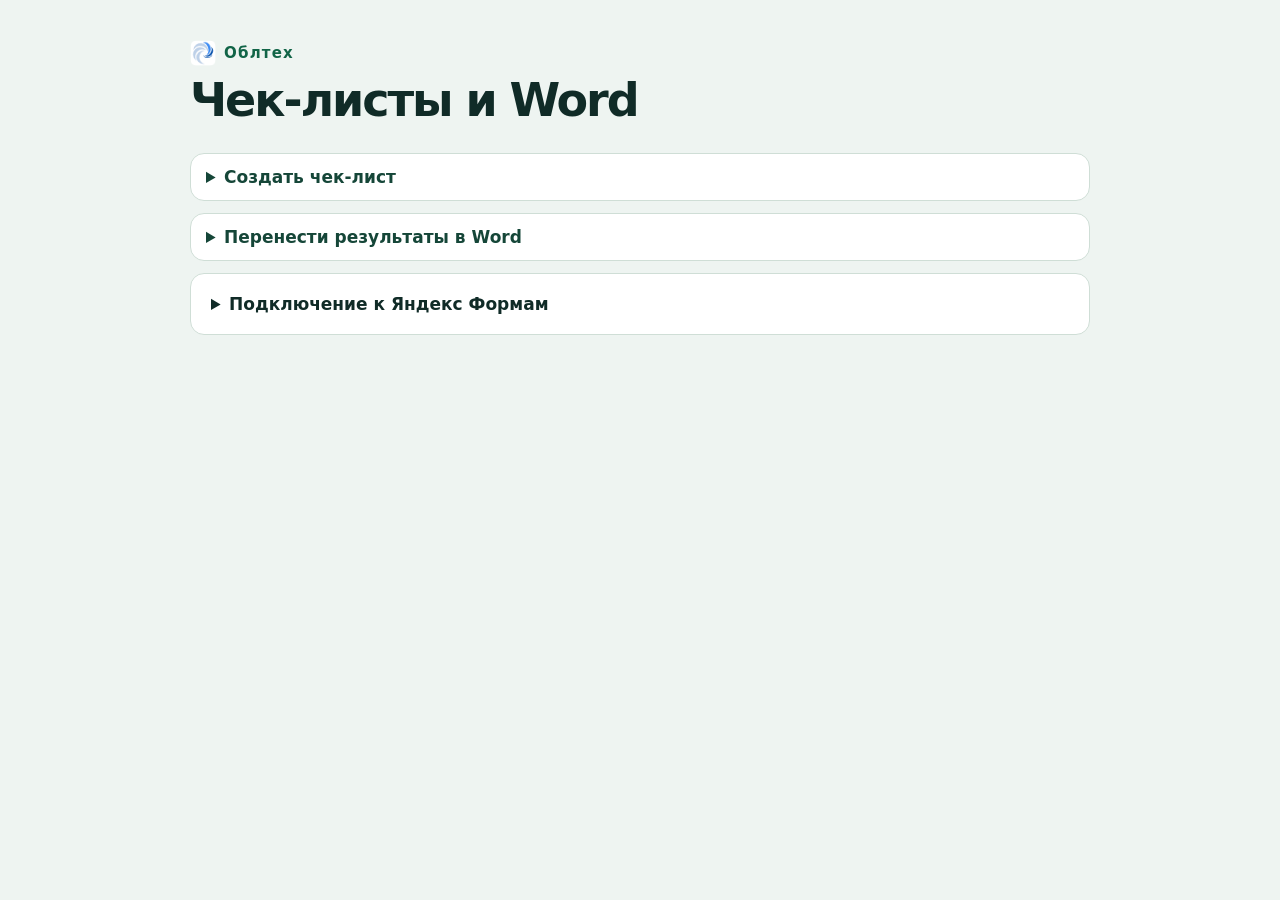
<file: index.html>
<!doctype html>
<html lang="ru">
<head>
  <meta charset="utf-8">
  <meta name="viewport" content="width=device-width,initial-scale=1">
  <title>Облтех — чек-листы и Word</title>
  <link rel="stylesheet" href="style.css">
  <script type="module" src="app.mjs"></script>
</head>
<body>
  <main>
    <header>
      <p class="brand"><img src="icons/icon-32.png" alt="" width="26" height="26"> Облтех</p>
      <h1>Чек-листы и Word</h1>
    </header>

    <details class="workflow" id="checklist-workflow">
    <summary>Создать чек-лист</summary>
    <form id="builder" novalidate>
      <fieldset id="content">
        <section>
          <h2>Задача</h2>
          <label for="jira">Ссылка на Jira</label>
          <div class="line">
            <input id="jira" type="url" placeholder="https://jira.mos.social/browse/ПРОЕКТ-123">
            <button id="import" type="button">Загрузить из Jira</button>
          </div>
          <label for="title">Название формы</label>
          <input id="title" required>
          <label for="intro">Вводные данные для тестировщиков</label>
          <textarea id="intro" rows="4"></textarea>
        </section>

        <details>
          <summary>Тестовые стенды</summary>
          <div id="stands"></div>
          <button id="add-stand" class="add-row" type="button">+ Добавить стенд</button>
          <p class="note">ФИО и версию тестировщик заполнит в самой форме.</p>
        </details>

        <details>
          <summary>Кейсы <span id="count" aria-label="Количество кейсов"></span></summary>
          <div id="cases"></div>
          <button id="add-case" class="add-row" type="button">+ Добавить кейс</button>
          <label class="checkbox"><input id="include-unchecked" type="checkbox"> Добавить статус «Не проверено»</label>
          <p class="note">К каждому кейсу добавятся статусы «Работает» и «Не работает», необязательный комментарий и загрузка скриншотов.</p>
        </details>
      </fieldset>

      <footer>
        <div class="line actions">
          <button class="primary" id="create" type="submit">Создать черновик</button>
          <a id="result" class="button" target="_blank" rel="noopener" hidden>Открыть черновик ↗</a>
          <button id="next" type="button" hidden>Новая задача</button>
        </div>
        <p id="status" role="status" aria-live="polite"></p>
      </footer>
    </form>
    </details>

    <details class="workflow" id="word-workflow">
      <summary>Перенести результаты в Word</summary>
      <iframe id="word-exporter" title="Экспорт результатов тестирования в Word" data-src="word/index.html" hidden></iframe>
    </details>

      <details id="settings">
        <summary>Подключение к Яндекс Формам</summary>
        <label for="mode">Тип организации и входа</label>
        <select id="mode">
          <option value="identity">Yandex Identity Hub · OAuth</option>
          <option value="business">Яндекс 360 для бизнеса · OAuth</option>
          <option value="iam">Yandex Cloud · IAM</option>
        </select>
        <div class="grid">
          <div><label for="org">ID организации</label><input id="org" spellcheck="false" autocomplete="off"></div>
          <div><label for="token">Токен доступа</label><input id="token" type="password" autocomplete="off" spellcheck="false"></div>
        </div>
        <label class="checkbox"><input id="remember-token" type="checkbox"> Запомнить токен в этом Chrome</label>
        <p class="note" id="token-status" role="status">Снимите флажок, чтобы удалить сохранённый токен.</p>
        <p class="note"><a href="https://yandex.ru/support/forms/ru/api-ref/access" target="_blank" rel="noopener">Как получить доступ к API</a></p>
        <label for="recipient">Email для результатов</label>
        <input id="recipient" type="email" autocomplete="email" value="mezentsevda@oblteh.ru">
        <p class="note">Оставьте поле пустым, если почтовые уведомления не нужны.</p>
      </details>

  </main>

  <template id="case-row">
    <div class="case">
      <label class="case-label">Кейс <span></span><textarea rows="3" required></textarea></label>
      <div class="reorder">
        <button type="button" data-command="up" aria-label="Переместить кейс выше" title="Выше">↑</button>
        <button type="button" data-command="down" aria-label="Переместить кейс ниже" title="Ниже">↓</button>
        <button type="button" data-command="remove">Убрать</button>
      </div>
    </div>
  </template>
  <template id="stand-row">
    <div class="stand">
      <div class="section-title"><h3>Стенд <span></span></h3><button type="button" data-command="remove">Убрать</button></div>
      <div class="grid">
        <label>Сервер для тестирования<input data-stand="server"></label>
        <label>Профиль<input data-stand="profile"></label>
        <label>Логин<input data-stand="login" autocomplete="off"></label>
        <label>Пароль<input data-stand="access" autocomplete="off"></label>
      </div>
    </div>
  </template>
</body>
</html>
</file>
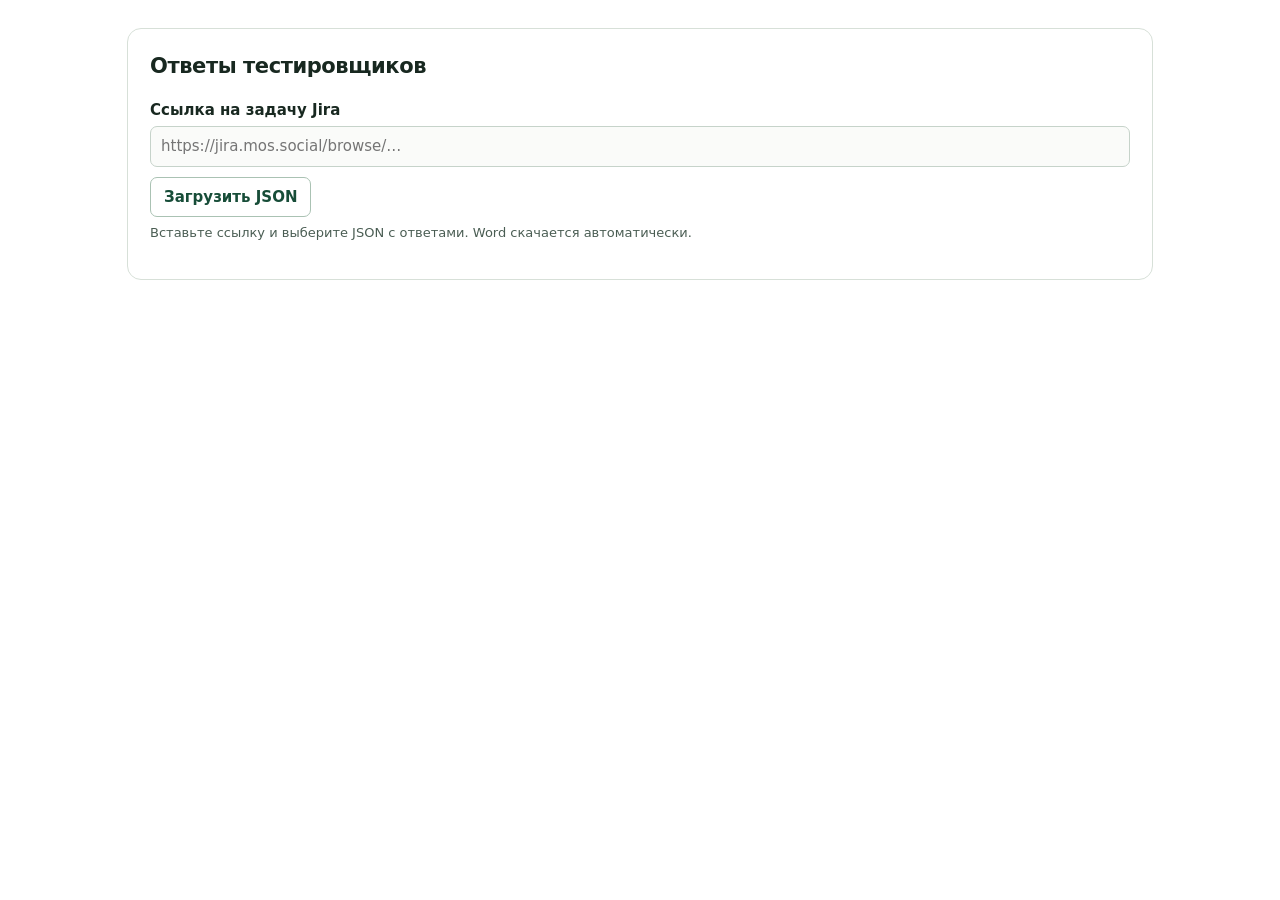
<file: word/index.html>
<!doctype html>
<html lang="ru">
<head>
  <meta charset="utf-8">
  <meta name="viewport" content="width=device-width, initial-scale=1">
  <title>Результаты тестирования в Word</title>
  <link rel="stylesheet" href="style.css">
  <script defer src="vendor/docx.js"></script>
  <script defer src="import.js"></script>
  <script defer src="report.js"></script>
  <script defer src="app.js"></script>
</head>
<body>
  <main>
    <div id="message" class="message" role="status" aria-live="polite" hidden></div>
    <section class="panel" aria-labelledby="import-heading">
      <h2 id="import-heading">Ответы тестировщиков</h2>
      <label for="jira-task">Ссылка на задачу Jira</label>
      <input id="jira-task" type="url" placeholder="https://jira.mos.social/browse/…">
      <div class="toolbar">
        <label class="button file-button">Загрузить JSON<input id="export-file" type="file" accept=".json,application/json"></label>
      </div>
      <p class="hint">Вставьте ссылку и выберите JSON с ответами. Word скачается автоматически.</p>
    </section>
    <details id="report" class="panel" hidden>
      <summary>Данные отчёта <span id="report-task"></span></summary>
      <label>Название задачи<input id="title" placeholder="Укажите название задачи"></label>
      <div class="grid report-fields">
        <label>Функция или версия ПО<input id="version"></label>
        <label>Заявитель или медицинская организация<input id="organization"></label>
        <label>Постусловие<textarea id="postcondition" rows="2"></textarea></label>
      </div>
    </details>
    <details id="results" class="panel" hidden>
      <summary>Кейсы и скриншоты</summary>
      <div class="section-head">
        <div><h2 id="results-heading">Кейсы</h2><p id="summary"></p></div>
        <label class="button file-button">Добавить скриншоты<input id="batch-images" type="file" accept="image/*" multiple></label>
        <button id="retry-images" type="button" hidden>Повторить загрузку скриншотов</button>
      </div>
      <div class="panel" id="unassigned" hidden></div>
      <div id="runs"></div>
    </details>
    <details id="excluded" class="panel" hidden>
      <summary>Исключённые ответы <span id="excluded-count"></span></summary>
      <div id="excluded-runs"></div>
    </details>
    <div class="export-actions" id="export-actions" hidden>
      <button class="primary" id="export" type="button" disabled>Скачать Word</button>
    </div>
  </main>
  <template id="run-template">
    <section class="panel run">
      <div class="run-heading"><h3></h3><button class="exclude-run" type="button">Убрать ответ из отчёта</button></div>
      <div class="run-fields">
        <label>Исполнитель<input data-field="tester"></label>
        <label>Версия<input data-field="version"></label>
      </div>
      <div class="cases"></div>
      <button class="add-case" type="button">Добавить кейс</button>
    </section>
  </template>
  <template id="case-template">
    <details class="case">
      <summary><span class="case-title"></span><span class="case-status"></span></summary>
      <div class="case-body">
        <label>Действие<textarea data-field="action" rows="3"></textarea></label>
        <div class="grid">
          <label>Ожидаемый результат<textarea data-field="expected" rows="3"></textarea></label>
          <label>Статус<input data-field="status" list="statuses" placeholder="пройден, провален, заблокирован"></label>
        </div>
        <label>Комментарий<textarea data-field="comment" rows="2"></textarea></label>
        <label>Ссылки на скриншоты<textarea data-field="links" rows="2" placeholder="Одна ссылка на строку"></textarea></label>
        <p class="image-status" hidden></p>
        <div class="case-links"></div>
        <div class="images"></div>
        <div class="toolbar">
          <label class="button file-button">Выбрать изображения<input type="file" class="case-files" accept="image/*" multiple></label>
          <button class="paste-image" type="button">Вставить через Ctrl+V</button>
          <button class="load-images" type="button" hidden>Загрузить изображения по ссылкам</button>
          <button class="remove-case" type="button">Удалить кейс</button>
        </div>
      </div>
    </details>
  </template>
  <datalist id="statuses">
    <option value="пройден"></option>
    <option value="провален"></option>
    <option value="заблокирован"></option>
  </datalist>
</body>
</html>
</file>
<file: style.css>
:root { color-scheme: light; font-family: "Segoe UI", system-ui, sans-serif; color: #102b27; background: #eef4f1; font-size: 15px; }
* { box-sizing: border-box; }
body { margin: 0; }
main { width: min(900px, 100% - 36px); margin: 40px auto 28px; }
header { margin-bottom: 26px; }
.brand { display: flex; align-items: center; gap: 8px; color: #116447; letter-spacing: .08em; font-weight: 700; }
h1 { font-size: clamp(30px, 5vw, 46px); margin: 5px 0; letter-spacing: -.045em; }
h2 { font-size: 20px; margin: 0 0 14px; }
h3 { margin: 0; font-size: 16px; }
p { line-height: 1.5; margin: 7px 0; }
fieldset { border: 0; min-width: 0; padding: 0; margin: 0; }
section, details, footer { padding: 20px; margin-bottom: 12px; border: 1px solid #cfded6; background: white; border-radius: 14px; }
label { display: block; margin: 10px 0 5px; font-weight: 600; }
input:not([type="checkbox"]), select, textarea { display: block; width: 100%; font: inherit; color: inherit; padding: 10px 12px; border: 1px solid #a9c1b6; border-radius: 8px; background: #fbfdfc; }
textarea { resize: vertical; }
label > :is(input:not([type="checkbox"]), textarea) { margin-top: 5px; }
button, .button { display: inline-flex; align-items: center; justify-content: center; border-radius: 8px; border: 1px solid #a9c1b6; padding: 9px 13px; background: #fff; color: #115b44; font: inherit; font-weight: 600; text-decoration: none; cursor: pointer; white-space: nowrap; }
button:hover:not(:disabled), .button:hover { background: #e7f2ec; }
button:disabled { opacity: .48; cursor: default; }
:focus-visible { outline: 2px solid #078574; outline-offset: 2px; }
.primary { background: #116447; border-color: #116447; color: white; }
.primary:hover:not(:disabled) { background: #0b523a; }
.line, .section-title { display: flex; align-items: center; gap: 10px; }
.line input { min-width: 0; }
.section-title { justify-content: space-between; }
.section-title h2 { margin-bottom: 0; }
.grid { display: grid; grid-template-columns: 1fr 1fr; gap: 0 14px; }
.note { color: #49615a; font-size: 13px; }
.stand, .case { margin-top: 12px; padding: 12px; border: 1px solid #dbe6df; border-radius: 10px; }
.case-label { margin-top: 0; }
.reorder { display: flex; gap: 6px; justify-content: flex-end; }
.reorder button, .stand button { padding: 5px 9px; font-size: 13px; }
.checkbox { display: flex; align-items: center; gap: 7px; font-weight: 500; }
summary { cursor: pointer; font-size: 17px; font-weight: 650; }
.workflow { padding: 0; overflow: clip; }
.workflow > summary { padding: 13px 15px; color: #154638; }
.workflow[open] > summary { border-bottom: 1px solid #cfded6; background: #f3f8f5; }
.workflow > form { padding: 12px; }
.workflow form :is(section, details, footer) { padding: 12px; }
.workflow form footer { margin-bottom: 0; }
.add-row { margin-top: 10px; }
#word-exporter { display: block; width: 100%; height: 310px; border: 0; }
a { color: #115b44; }
#status:empty, [hidden] { display: none !important; }
#status[data-error="yes"] { color: #9f2e2a; }
.actions { flex-wrap: wrap; }
@media (max-width: 560px) { main { margin-top: 20px; } .grid { grid-template-columns: 1fr; } .line:not(.actions) { align-items: stretch; flex-direction: column; } }
@media (max-width: 420px) {
  main { width: calc(100% - 24px); margin-top: 12px; }
  header { margin-bottom: 16px; }
  section, details, footer { padding: 12px; }
  .section-title { flex-wrap: wrap; }
}
</file>
<file: word/style.css>
:root {
  color-scheme: light;
  font: 15px/1.5 "Segoe UI", system-ui, sans-serif;
  color: #182820;
  background: #fff;
  --muted: #4a5d53;
  --line: #d7e0d8;
  --accent: #176044;
}
* { box-sizing: border-box; }
[hidden] { display: none !important; }
body { margin: 0; }
main { max-width: 1050px; margin: auto; padding: 12px; }
h1, h2, h3, p { margin: 0; }
h1 { font-size: clamp(25px, 4vw, 35px); line-height: 1.14; letter-spacing: -.035em; }
h2 { font-size: 21px; letter-spacing: -.02em; margin-bottom: 16px; }
h3 { font-size: 17px; margin-bottom: 14px; }
p { color: var(--muted); }
.top, .section-head { display: flex; align-items: center; justify-content: space-between; gap: 16px; }
.top { margin-bottom: 28px; }
.top p { margin-top: 8px; }
.section-head { margin: 26px 0 14px; }
.section-head h2 { margin: 0; }
.panel { background: #fff; border: 1px solid var(--line); border-radius: 14px; padding: 22px; margin: 16px 0; }
label { display: block; font-weight: 600; }
input:not([type=file]), textarea, select {
  background: #fafbf9; border: 1px solid #c6d3ca; border-radius: 7px; width: 100%;
  padding: 8px 10px; font: inherit; font-weight: 400; color: inherit; margin-top: 5px;
}
textarea { resize: vertical; vertical-align: top; }
button, .button {
  appearance: none; display: inline-flex; align-items: center; justify-content: center;
  color: #174d38; background: #fff; border: 1px solid #aac2b3; border-radius: 7px;
  padding: 8px 13px; font: inherit; font-weight: 600; text-decoration: none; cursor: pointer;
}
button:hover, .button:hover { background: #edf5ef; }
.primary { color: #fff; background: var(--accent); border-color: var(--accent); white-space: nowrap; }
.primary:hover { background: #104933; }
button:disabled { opacity: .5; cursor: default; }
:focus-visible, .file-button:focus-within { outline: 3px solid #60967a; outline-offset: 2px; }
.file-button { position: relative; }
.file-button input { position: absolute; inset: 0; width: 100%; opacity: 0; cursor: pointer; }
.toolbar { display: flex; flex-wrap: wrap; gap: 9px; align-items: center; }
#jira-task + .toolbar { margin-top: 10px; }
.hint { font-size: 13px; margin: 6px 0 14px; }
#report > summary, #results > summary { font-weight: 650; cursor: pointer; }
#report[open] > summary, #results[open] > summary { margin-bottom: 9px; }
#results .section-head { margin-top: 8px; }
.export-actions { margin: 12px 0 0; }
.run-fields { display: grid; gap: 8px; }
.run-heading, .excluded-run { display: flex; align-items: baseline; justify-content: space-between; flex-wrap: wrap; gap: 8px; }
.run-heading h3 { margin: 0; overflow-wrap: anywhere; }
.excluded-run { margin-top: 8px; }
#excluded > summary { font-weight: 650; cursor: pointer; }
.grid { display: grid; grid-template-columns: 1fr 1fr; gap: 12px; }
.report-fields { margin-top: 12px; }
.run-fields { margin-bottom: 14px; }
.run-fields label { max-width: 50ch; }
.case { border: 1px solid var(--line); border-radius: 8px; margin-bottom: 9px; }
.case summary { padding: 11px 13px; cursor: pointer; }
.case-title { display: inline-block; vertical-align: middle; max-width: calc(100% - 165px); overflow: hidden; text-overflow: ellipsis; white-space: nowrap; }
.case-status { float: right; font-size: 13px; color: var(--muted); }
.case-status[data-status="пройден"] { color: #176044; }
.case-status[data-status="провален"] { color: #a22d2d; }
.case-status[data-status="заблокирован"] { color: #775010; }
.case-body { padding: 5px 13px 14px; display: grid; gap: 11px; }
.case-links, .images { display: flex; flex-wrap: wrap; gap: 10px; }
.case-links:empty, .images:empty { display: none; }
.image-status { color: #775010; font-size: 13px; }
a { color: var(--accent); }
.image-item { display: grid; gap: 5px; width: 138px; padding: 7px; background: #f1f5f1; border-radius: 6px; }
.image-item img { width: 124px; height: 76px; object-fit: contain; }
.image-item span { overflow-wrap: anywhere; font-size: 12px; }
.image-item button { padding: 3px 6px; font-size: 12px; }
.message { background: #e5f0e6; border: 1px solid #a9c6b0; border-radius: 8px; padding: 11px 14px; }
.message.error { background: #fff1eb; border-color: #dcae9b; color: #812c20; }
.message.sticky { position: sticky; top: 6px; z-index: 1; }
.assignment { display: flex; gap: 8px; align-items: center; flex-wrap: wrap; margin-top: 8px; }
.assignment select { flex: 1 1 240px; width: auto; min-width: 0; }
@media (max-width: 640px) {
  main { padding: 12px; }
  .panel { padding: 14px; }
  .grid { grid-template-columns: 1fr; }
  .top, .section-head { align-items: flex-start; flex-wrap: wrap; }
  .case-title { max-width: calc(100% - 85px); }
}
</file>
